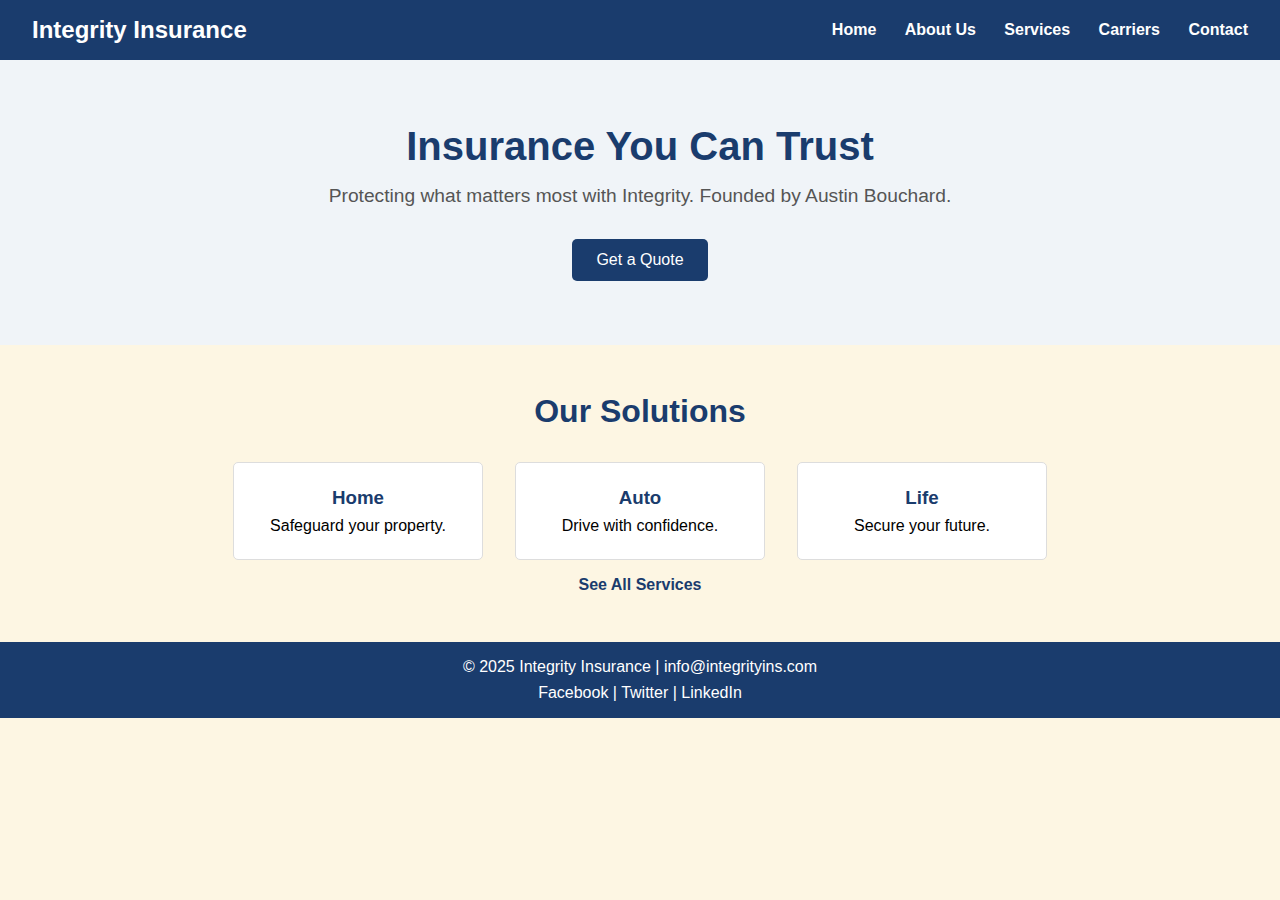
<file: index.html>
<!DOCTYPE html>
<html lang="en">
<head>
    <meta charset="UTF-8">
    <meta name="viewport" content="width=device-width, initial-scale=1.0">
    <title>Integrity Insurance - Home</title>
    <meta name="description" content="Integrity Insurance offers trusted insurance solutions for home, auto, and life. Get a quote today!">
    <link rel="stylesheet" href="styles.css">
</head>
<body>
    <header>
        <h1>Integrity Insurance</h1>
        <nav>
            <a href="index.html">Home</a>
            <a href="about.html">About Us</a>
            <a href="services.html">Services</a>
            <a href="carriers.html">Carriers</a>
            <a href="contact.html">Contact</a>
        </nav>
    </header>

    <section class="hero">
        <h2>Insurance You Can Trust</h2>
        <p>Protecting what matters most with Integrity. Founded by Austin Bouchard.</p>
        <button onclick="location.href='contact.html'">Get a Quote</button>
    </section>

    <section class="services-preview">
        <h2>Our Solutions</h2>
        <div class="services-container">
            <div class="service-card"><h3>Home</h3><p>Safeguard your property.</p></div>
            <div class="service-card"><h3>Auto</h3><p>Drive with confidence.</p></div>
            <div class="service-card"><h3>Life</h3><p>Secure your future.</p></div>
        </div>
        <a href="services.html" class="see-more">See All Services</a>
    </section>

    <footer>
        <p>© 2025 Integrity Insurance | <a href="mailto:info@integrityins.com">info@integrityins.com</a></p>
        <div class="social-links">
            <a href="#">Facebook</a> | <a href="#">Twitter</a> | <a href="#">LinkedIn</a>
        </div>
    </footer>
</body>
</html>
</file>
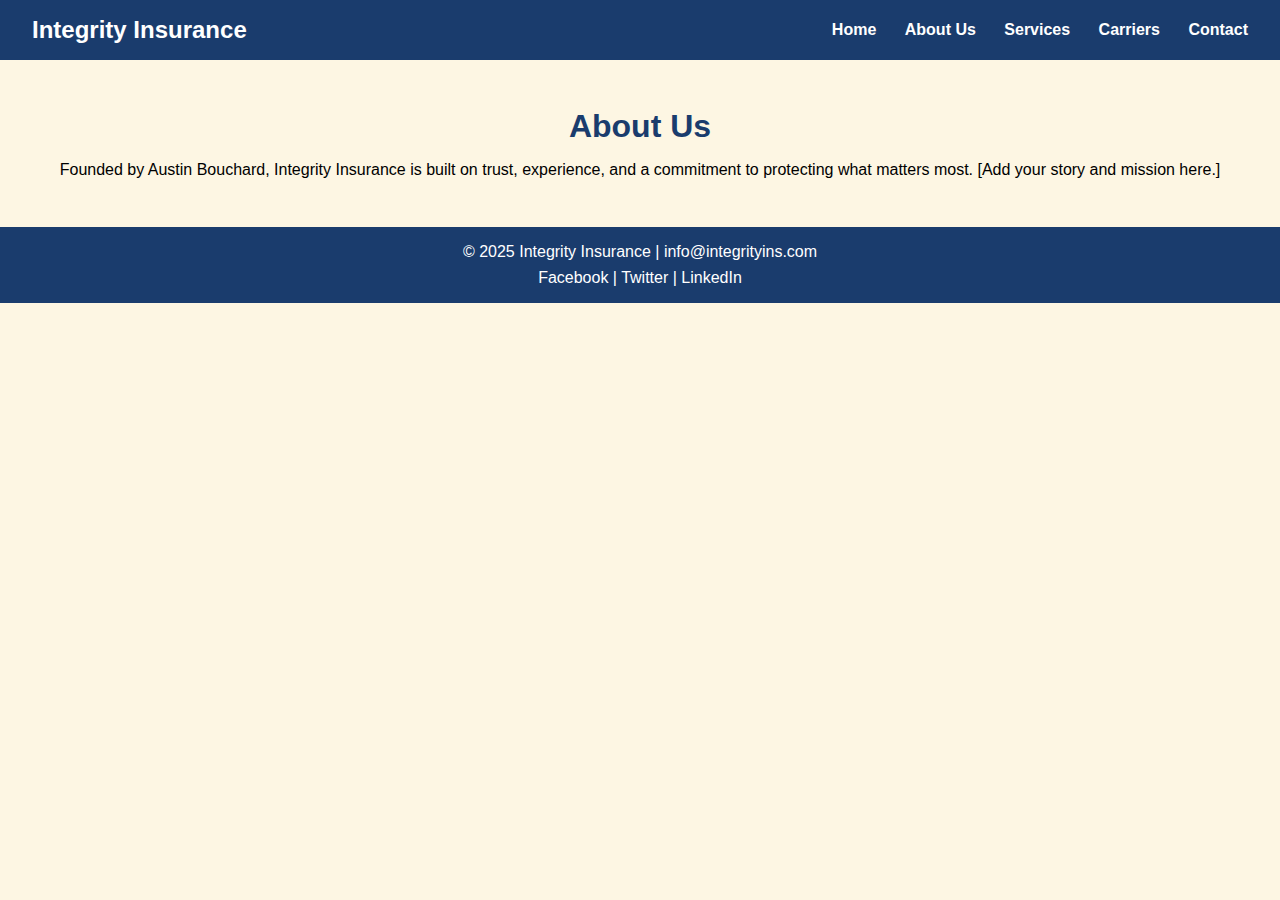
<file: about.html>
<!DOCTYPE html>
<html lang="en">
<head>
    <meta charset="UTF-8">
    <meta name="viewport" content="width=device-width, initial-scale=1.0">
    <title>Integrity Insurance - About Us</title>
    <meta name="description" content="Learn about Integrity Insurance, founded by Austin Bouchard, and our mission to provide trusted insurance solutions.">
    <link rel="stylesheet" href="styles.css">
</head>
<body>
    <header>
        <h1>Integrity Insurance</h1>
        <nav>
            <a href="index.html">Home</a>
            <a href="about.html">About Us</a>
            <a href="services.html">Services</a>
            <a href="carriers.html">Carriers</a>
            <a href="contact.html">Contact</a>
        </nav>
    </header>

    <section class="content">
        <h2>About Us</h2>
        <p>Founded by Austin Bouchard, Integrity Insurance is built on trust, experience, and a commitment to protecting what matters most. [Add your story and mission here.]</p>
    </section>

    <footer>
        <p>© 2025 Integrity Insurance | <a href="mailto:info@integrityins.com">info@integrityins.com</a></p>
        <div class="social-links">
            <a href="#">Facebook</a> | <a href="#">Twitter</a> | <a href="#">LinkedIn</a>
        </div>
    </footer>
</body>
</html>
</file>
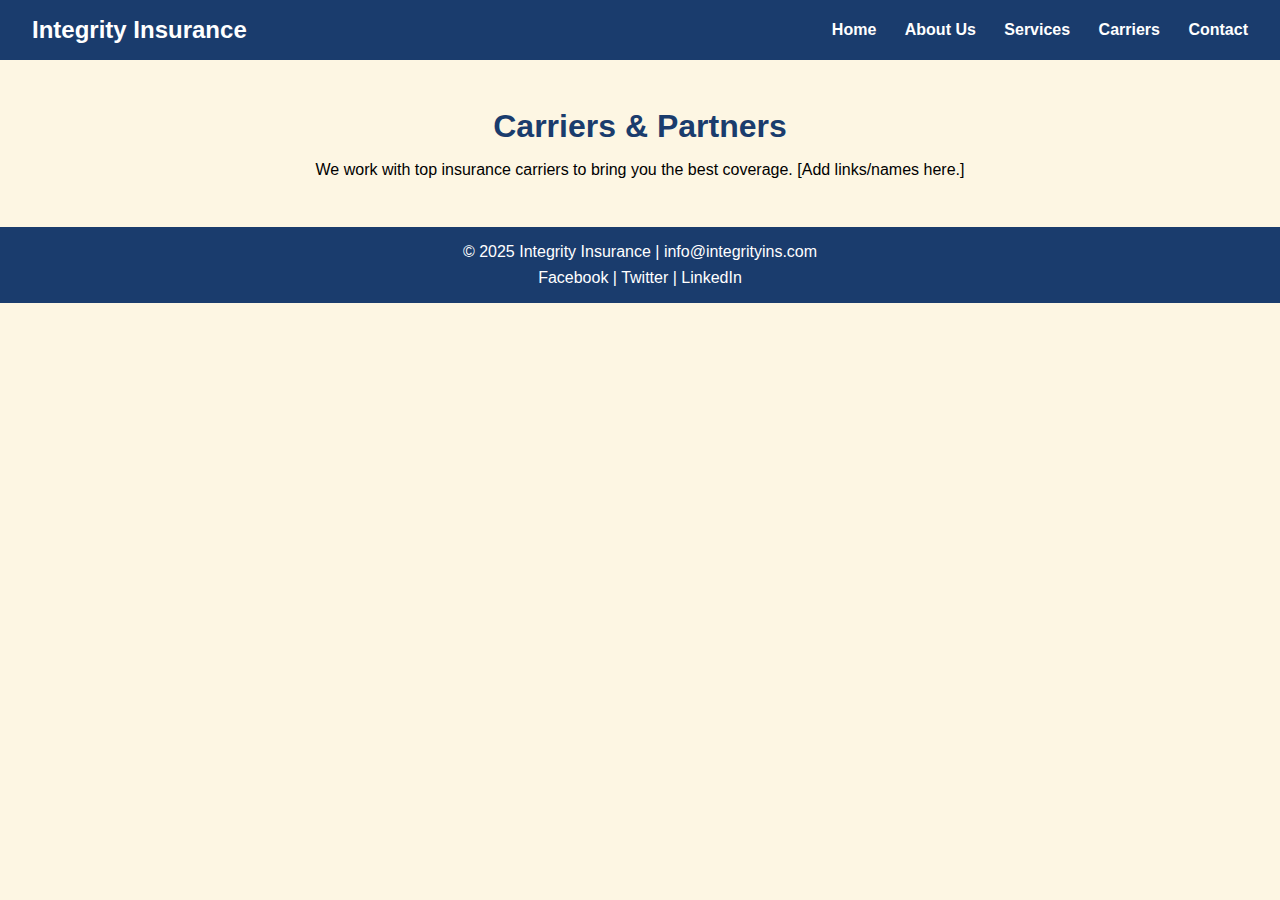
<file: carriers.html>
<!DOCTYPE html>
<html lang="en">
<head>
    <meta charset="UTF-8">
    <meta name="viewport" content="width=device-width, initial-scale=1.0">
    <title>Integrity Insurance - Carriers</title>
    <meta name="description" content="Meet the trusted carriers and partners of Integrity Insurance.">
    <link rel="stylesheet" href="styles.css">
</head>
<body>
    <header>
        <h1>Integrity Insurance</h1>
        <nav>
            <a href="index.html">Home</a>
            <a href="about.html">About Us</a>
            <a href="services.html">Services</a>
            <a href="carriers.html">Carriers</a>
            <a href="contact.html">Contact</a>
        </nav>
    </header>

    <section class="content">
        <h2>Carriers & Partners</h2>
        <p>We work with top insurance carriers to bring you the best coverage. [Add links/names here.]</p>
    </section>

    <footer>
        <p>© 2025 Integrity Insurance | <a href="mailto:info@integrityins.com">info@integrityins.com</a></p>
        <div class="social-links">
            <a href="#">Facebook</a> | <a href="#">Twitter</a> | <a href="#">LinkedIn</a>
        </div>
    </footer>
</body>
</html>
</file>
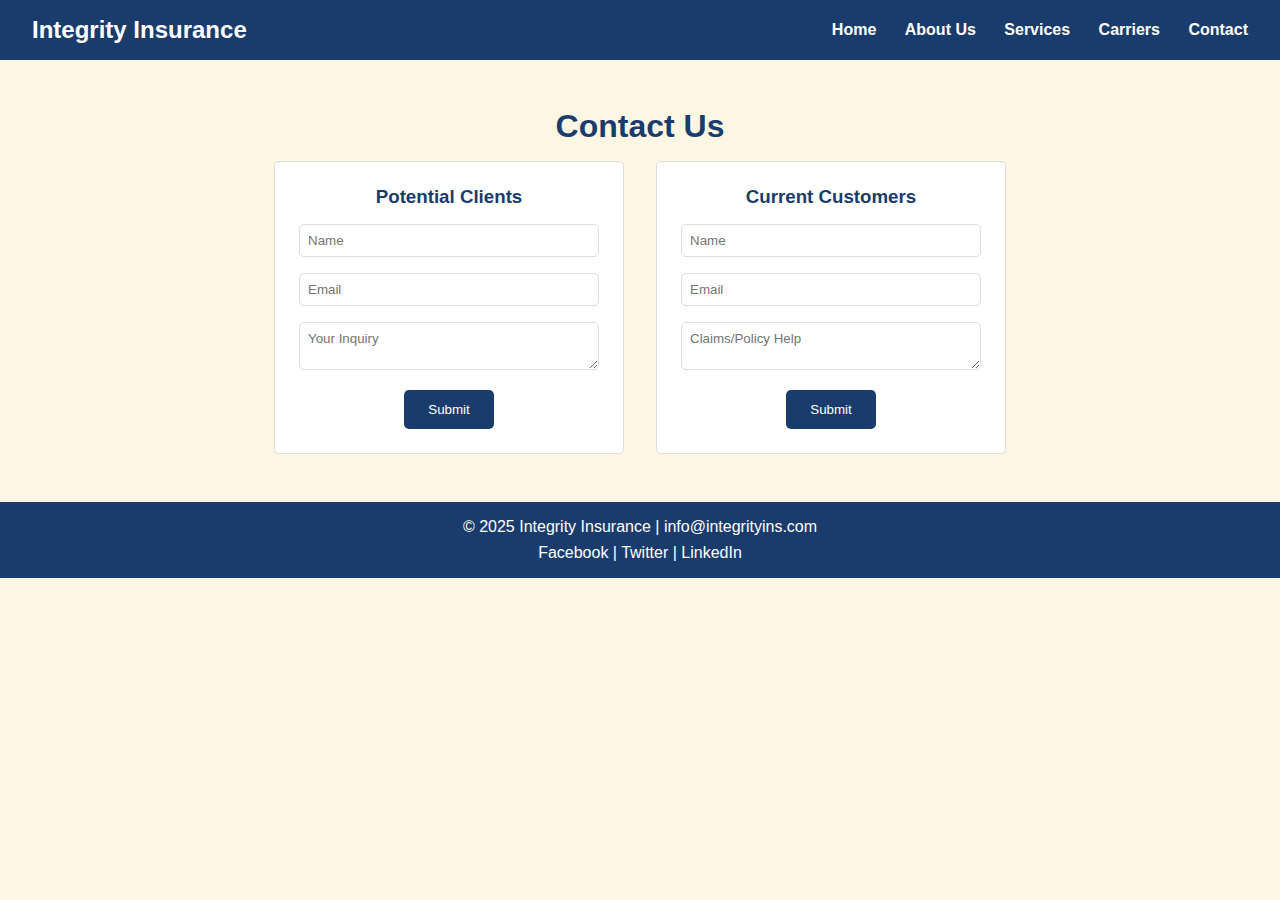
<file: contact.html>
<!DOCTYPE html>
<html lang="en">
<head>
    <meta charset="UTF-8">
    <meta name="viewport" content="width=device-width, initial-scale=1.0">
    <title>Integrity Insurance - Contact Us</title>
    <meta name="description" content="Contact Integrity Insurance for quotes, inquiries, or policy help.">
    <link rel="stylesheet" href="styles.css">
</head>
<body>
    <header>
        <h1>Integrity Insurance</h1>
        <nav>
            <a href="index.html">Home</a>
            <a href="about.html">About Us</a>
            <a href="services.html">Services</a>
            <a href="carriers.html">Carriers</a>
            <a href="contact.html">Contact</a>
        </nav>
    </header>

    <section class="content">
        <h2>Contact Us</h2>
        <div class="forms-container">
            <div class="form-box">
                <h3>Potential Clients</h3>
                <form>
                    <input type="text" placeholder="Name" required>
                    <input type="email" placeholder="Email" required>
                    <textarea placeholder="Your Inquiry" required></textarea>
                    <button type="submit">Submit</button>
                </form>
            </div>
            <div class="form-box">
                <h3>Current Customers</h3>
                <form>
                    <input type="text" placeholder="Name" required>
                    <input type="email" placeholder="Email" required>
                    <textarea placeholder="Claims/Policy Help" required></textarea>
                    <button type="submit">Submit</button>
                </form>
            </div>
        </div>
    </section>

    <footer>
        <p>© 2025 Integrity Insurance | <a href="mailto:info@integrityins.com">info@integrityins.com</a></p>
        <div class="social-links">
            <a href="#">Facebook</a> | <a href="#">Twitter</a> | <a href="#">LinkedIn</a>
        </div>
    </footer>
</body>
</html>
</file>
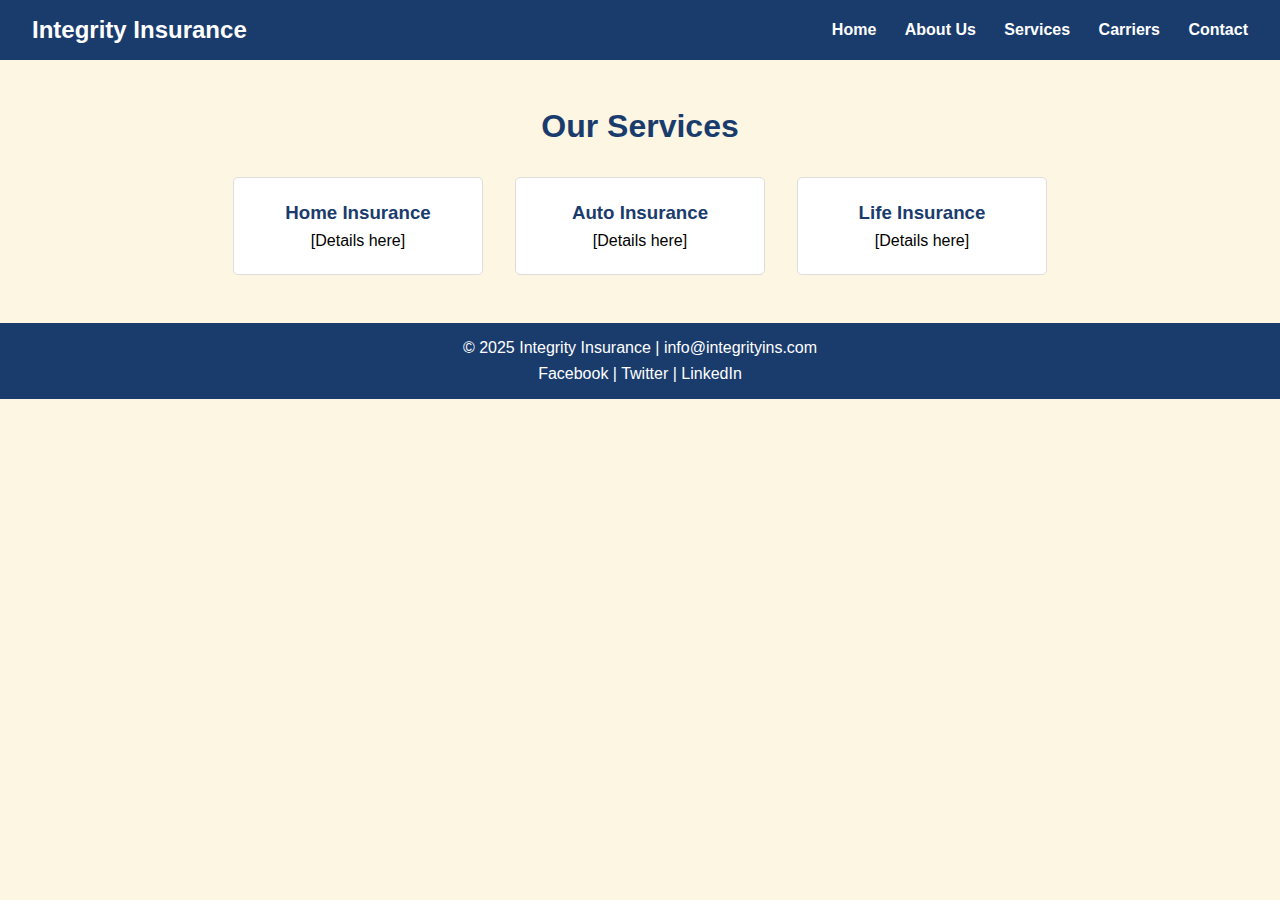
<file: services.html>
<!DOCTYPE html>
<html lang="en">
<head>
    <meta charset="UTF-8">
    <meta name="viewport" content="width=device-width, initial-scale=1.0">
    <title>Integrity Insurance - Services</title>
    <meta name="description" content="Explore our insurance solutions: home, auto, life, and more at Integrity Insurance.">
    <link rel="stylesheet" href="styles.css">
</head>
<body>
    <header>
        <h1>Integrity Insurance</h1>
        <nav>
            <a href="index.html">Home</a>
            <a href="about.html">About Us</a>
            <a href="services.html">Services</a>
            <a href="carriers.html">Carriers</a>
            <a href="contact.html">Contact</a>
        </nav>
    </header>

    <section class="services">
        <h2>Our Services</h2>
        <div class="services-container">
            <div class="service-card"><h3>Home Insurance</h3><p>[Details here]</p></div>
            <div class="service-card"><h3>Auto Insurance</h3><p>[Details here]</p></div>
            <div class="service-card"><h3>Life Insurance</h3><p>[Details here]</p></div>
        </div>
    </section>

    <footer>
        <p>© 2025 Integrity Insurance | <a href="mailto:info@integrityins.com">info@integrityins.com</a></p>
        <div class="social-links">
            <a href="#">Facebook</a> | <a href="#">Twitter</a> | <a href="#">LinkedIn</a>
        </div>
    </footer>
</body>
</html>
</file>
<file: styles.css>
* {
    margin: 0;
    padding: 0;
    box-sizing: border-box;
    font-family: Arial, sans-serif;
}

body {
    background-color: #FDF6E3; /* Warm beige background */
}

header {
    background-color: #1a3c6d;
    color: white;
    padding: 1rem 2rem;
    display: flex;
    justify-content: space-between;
    align-items: center;
    flex-wrap: wrap;
}
header h1 {
    font-size: clamp(1.2rem, 4vw, 1.5rem);
}
nav a {
    color: white;
    text-decoration: none;
    margin-left: 1.5rem;
    font-weight: bold;
}
nav a:hover {
    text-decoration: underline;
}

.hero {
    background-color: #f0f4f8;
    text-align: center;
    padding: 4rem 1rem;
}
.hero h2 {
    font-size: clamp(1.5rem, 6vw, 2.5rem);
    color: #1a3c6d;
    margin-bottom: 1rem;
}
.hero p {
    font-size: clamp(1rem, 3vw, 1.2rem);
    color: #555;
    margin-bottom: 2rem;
    padding: 0 1rem;
}
.hero button {
    background-color: #1a3c6d;
    color: white;
    border: none;
    padding: 0.75rem 1.5rem;
    font-size: 1rem;
    cursor: pointer;
    border-radius: 5px;
}
.hero button:hover {
    background-color: #142b4f;
}

.services-preview, .services {
    padding: 3rem 1rem;
    text-align: center;
}
.services-preview h2, .services h2 {
    font-size: clamp(1.5rem, 5vw, 2rem);
    color: #1a3c6d;
    margin-bottom: 2rem;
}
.services-container {
    display: flex;
    justify-content: center;
    gap: 2rem;
    flex-wrap: wrap;
}
.service-card {
    background-color: white;
    border: 1px solid #ddd;
    padding: 1.5rem;
    width: 100%;
    max-width: 250px;
    border-radius: 5px;
}
.service-card h3 {
    color: #1a3c6d;
    margin-bottom: 0.5rem;
}
.see-more {
    display: inline-block;
    margin-top: 1rem;
    color: #1a3c6d;
    text-decoration: none;
    font-weight: bold;
}
.see-more:hover {
    text-decoration: underline;
}

.content {
    padding: 3rem 1rem;
    text-align: center;
}
.content h2 {
    font-size: clamp(1.5rem, 5vw, 2rem);
    color: #1a3c6d;
    margin-bottom: 1rem;
}
.forms-container {
    display: flex;
    justify-content: center;
    gap: 2rem;
    flex-wrap: wrap;
}
.form-box {
    background-color: white;
    padding: 1.5rem;
    border: 1px solid #ddd;
    border-radius: 5px;
    width: 100%;
    max-width: 350px;
}
.form-box h3 {
    color: #1a3c6d;
    margin-bottom: 1rem;
}
.form-box input, .form-box textarea {
    width: 100%;
    padding: 0.5rem;
    margin-bottom: 1rem;
    border: 1px solid #ddd;
    border-radius: 5px;
}
.form-box button {
    background-color: #1a3c6d;
    color: white;
    border: none;
    padding: 0.75rem 1.5rem;
    border-radius: 5px;
    cursor: pointer;
}
.form-box button:hover {
    background-color: #142b4f;
}

footer {
    background-color: #1a3c6d;
    color: white;
    text-align: center;
    padding: 1rem;
    width: 100%;
    position: relative;
}
footer a {
    color: white;
    text-decoration: none;
}
footer a:hover {
    text-decoration: underline;
}
.social-links {
    margin-top: 0.5rem;
}

@media (max-width: 768px) {
    header {
        flex-direction: column;
        padding: 1rem;
    }
    header h1 {
        margin-bottom: 1rem;
    }
    nav {
        display: flex;
        flex-direction: column;
        align-items: center;
        gap: 0.5rem;
    }
    nav a {
        margin-left: 0;
    }
    .hero, .services-preview, .services, .content {
        padding: 2rem 1rem;
    }
}

@media (max-width: 480px) {
    .hero button, .form-box button {
        padding: 0.5rem 1rem;
        font-size: 0.9rem;
    }
    .service-card, .form-box {
        padding: 1rem;
    }
}
</file>
